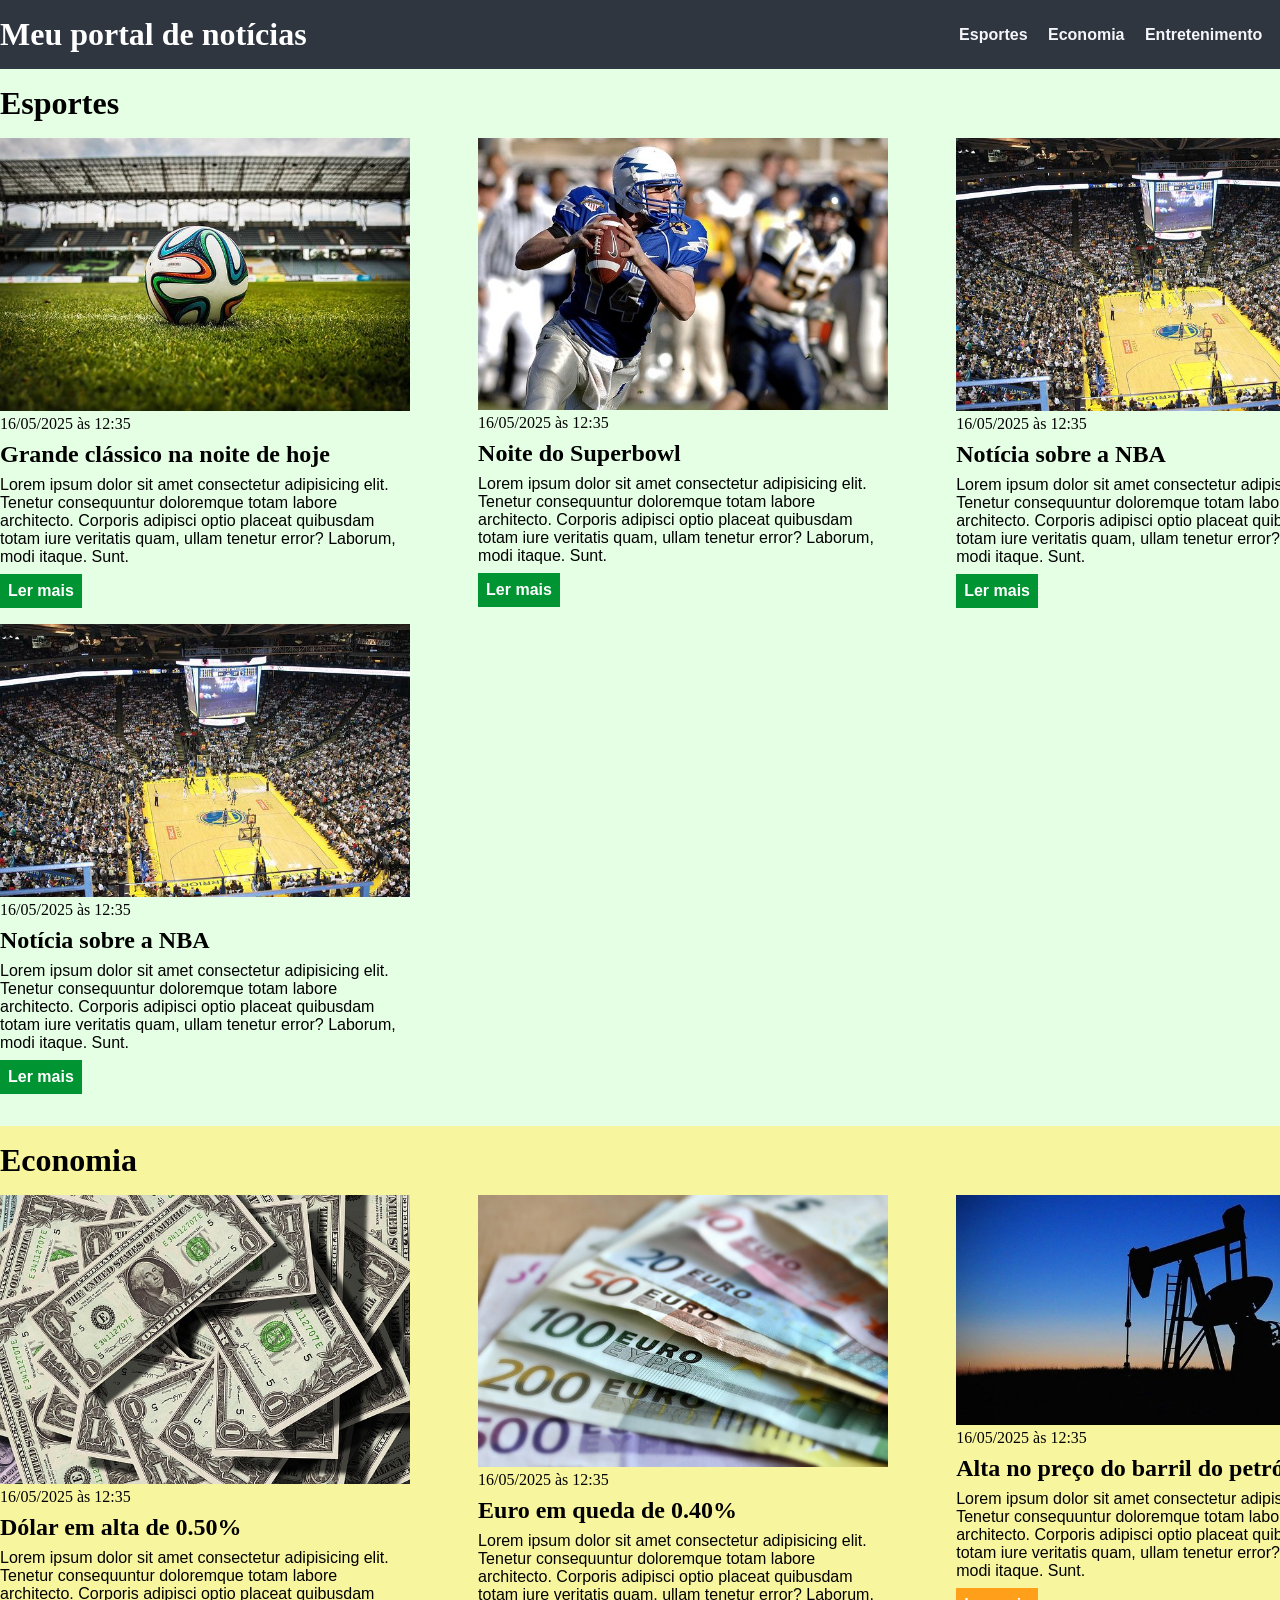
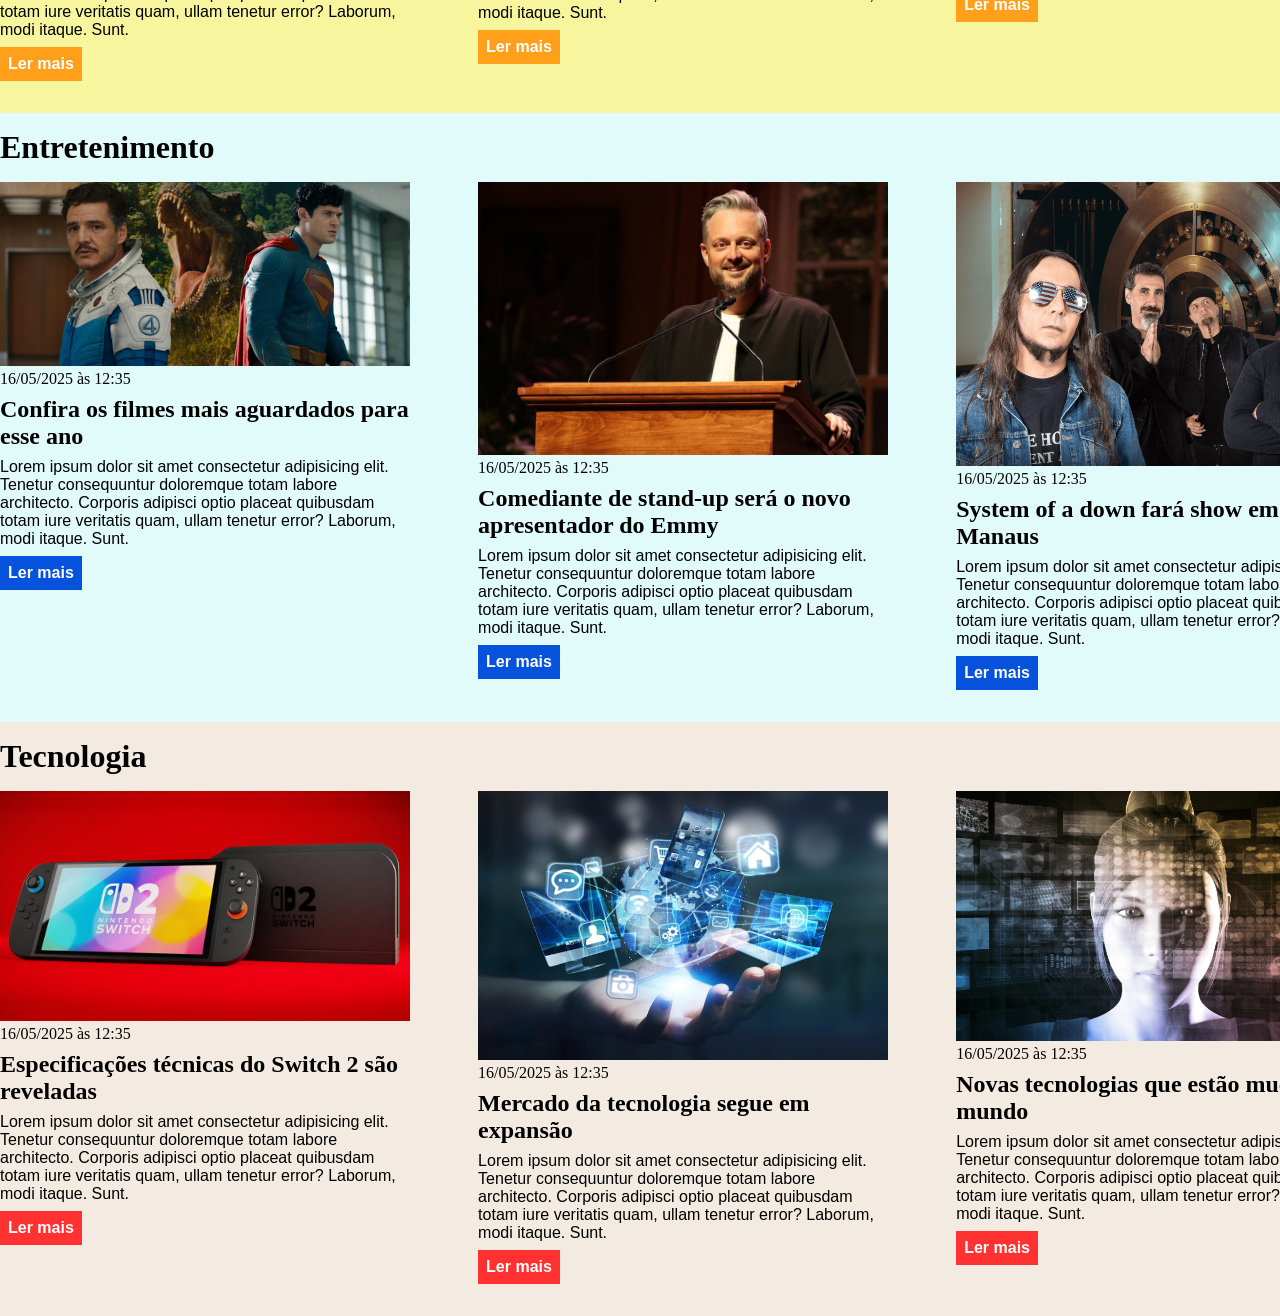
<file: index.html>
<!DOCTYPE html>
<html lang="pt-BR">

<head>
    <meta charset="UTF-8">
    <meta http-equiv="X-UA-Compatible" content="IE=edge">
    <meta name="viewport" content="width=device-width, initial-scale=1.0">
    <title>Meu portal de notícias</title>
    <link rel="stylesheet" href="./main.css" />
</head>

<body>

    <header>
        <div class="container">
            <h1>Meu portal de notícias</h1>
            <nav>
                <ul>
                    <li>
                        <a href="#sports" title="Ir para a seção de esportes">Esportes</a>
                    </li>
                    <li>
                        <a href="#economy" title="Ir para a seção de notícias">Economia</a>
                    </li>
                    <li>
                        <a href="#entertainment" title="Ir para a seção de entretenimento">Entretenimento</a>
                    </li>
                    <li>
                        <a href="#technology" title="Ir para a seção de tecnologia">Tecnologia</a>
                    </li>
                </ul>
            </nav>
        </div>
    </header>


    <section id="sports">
        <div class="container">
            <h2>Esportes</h2>
            <div class="articles">
                <article>
                    <img src="./imagens/futebol.jpg" alt="Bola de futebol no gramado" />
                    <header>
                        <time class="creation-date">16/05/2025 às 12:35</time>
                    </header>
                    <h3>Grande clássico na noite de hoje</h3>
                    <p>
                        Lorem ipsum dolor sit amet consectetur adipisicing elit. Tenetur consequuntur doloremque totam
                        labore
                        architecto. Corporis adipisci optio placeat quibusdam totam iure veritatis quam, ullam tenetur
                        error?
                        Laborum, modi itaque. Sunt.
                    </p>
                    <a href="#" title="Leia a notícia completa">Ler mais</a>
                </article>
                <article>
                    <img src="./imagens/futebol-americano.jpg"
                        alt="Jogador de futebol americano correndo com a bola na mão" />
                    <header>
                        <time class="creation-date">16/05/2025 às 12:35</time>
                    </header>
                    <h3>Noite do Superbowl</h3>
                    <p>
                        Lorem ipsum dolor sit amet consectetur adipisicing elit. Tenetur consequuntur doloremque totam
                        labore
                        architecto. Corporis adipisci optio placeat quibusdam totam iure veritatis quam, ullam tenetur
                        error?
                        Laborum, modi itaque. Sunt.
                    </p>
                    <a href="#" title="Leia a notícia completa">Ler mais</a>
                </article>
                <article>
                    <img src="./imagens/basquete.jpg" title="Vista aérea de uma quadra de basquete" />
                    <header>
                        <time class="creation-date">16/05/2025 às 12:35</time>
                    </header>
                    <h3>Notícia sobre a NBA</h3>
                    <p>
                        Lorem ipsum dolor sit amet consectetur adipisicing elit. Tenetur consequuntur doloremque totam
                        labore
                        architecto. Corporis adipisci optio placeat quibusdam totam iure veritatis quam, ullam tenetur
                        error?
                        Laborum, modi itaque. Sunt.
                    </p>
                    <a href="#" title="Leia a notícia completa">Ler mais</a>
                </article>
                <article>
                    <img src="./imagens/basquete.jpg" title="Vista aérea de uma quadra de basquete" />
                    <header>
                        <time class="creation-date">16/05/2025 às 12:35</time>
                    </header>
                    <h3>Notícia sobre a NBA</h3>
                    <p>
                        Lorem ipsum dolor sit amet consectetur adipisicing elit. Tenetur consequuntur doloremque totam
                        labore
                        architecto. Corporis adipisci optio placeat quibusdam totam iure veritatis quam, ullam tenetur
                        error?
                        Laborum, modi itaque. Sunt.
                    </p>
                    <a href="#" title="Leia a notícia completa">Ler mais</a>
                </article>
            </div>
        </div>
    </section>

    <section id="economy">
        <div class="container">
            <h2>Economia</h2>
            <div class="articles">
                <article>
                    <img src="./imagens/dolares.jpg" alt="Muitos dólares" />
                    <header>
                        <time class="creation-date">16/05/2025 às 12:35</time>
                    </header>
                    <h3>Dólar em alta de 0.50%</h3>
                    <p>
                        Lorem ipsum dolor sit amet consectetur adipisicing elit. Tenetur consequuntur doloremque totam labore
                        architecto. Corporis adipisci optio placeat quibusdam totam iure veritatis quam, ullam tenetur error?
                        Laborum, modi itaque. Sunt.
                    </p>
                    <a href="#" title="Leia a notícia completa">Ler mais</a>
                </article>
                <article>
                    <img src="./imagens/euro.jpg" alt="Várias notas de euro" />
                    <header>
                        <time class="creation-date">16/05/2025 às 12:35</time>
                    </header>
                    <h3>Euro em queda de 0.40%</h3>
                    <p>
                        Lorem ipsum dolor sit amet consectetur adipisicing elit. Tenetur consequuntur doloremque totam labore
                        architecto. Corporis adipisci optio placeat quibusdam totam iure veritatis quam, ullam tenetur error?
                        Laborum, modi itaque. Sunt.
                    </p>
                    <a href="#" title="Leia a notícia completa">Ler mais</a>
                </article>
                <article>
                    <img src="./imagens/petroleo.jpg" alt="Extração de petróleo" />
                    <header>
                        <time class="creation-date">16/05/2025 às 12:35</time>
                    </header>
                    <h3>Alta no preço do barril do petróleo</h3>
                    <p>
                        Lorem ipsum dolor sit amet consectetur adipisicing elit. Tenetur consequuntur doloremque totam labore
                        architecto. Corporis adipisci optio placeat quibusdam totam iure veritatis quam, ullam tenetur error?
                        Laborum, modi itaque. Sunt.
                    </p>
                    <a href="#" title="Leia a notícia completa">Ler mais</a>
                </article>
            </div>
        </div>
    </section>

    <section id="entertainment">
        <div class="container">
            <h2>Entretenimento</h2>
            <div class="articles">
                <article>
                    <img src="./imagens/filmes.jpg" alt="Três personagens de filmes anunciados para o ano de 2025 em uma montagem" />
                    <header>
                        <time class="creation-date">16/05/2025 às 12:35</time>
                    </header>
                    <h3>Confira os filmes mais aguardados para esse ano</h3>
                    <p>
                        Lorem ipsum dolor sit amet consectetur adipisicing elit. Tenetur consequuntur doloremque totam
                        labore
                        architecto. Corporis adipisci optio placeat quibusdam totam iure veritatis quam, ullam tenetur
                        error?
                        Laborum, modi itaque. Sunt.
                    </p>
                    <a href="#" title="Leia a notícia completa">Ler mais</a>
                </article>
                <article>
                    <img src="./imagens/comediante-emmy.jpg" alt="Comediante em um púlpito apresentando um evento" />
                    <header>
                        <time class="creation-date">16/05/2025 às 12:35</time>
                    </header>
                    <h3>Comediante de stand-up será o novo apresentador do Emmy</h3>
                    <p>
                        Lorem ipsum dolor sit amet consectetur adipisicing elit. Tenetur consequuntur doloremque totam
                        labore
                        architecto. Corporis adipisci optio placeat quibusdam totam iure veritatis quam, ullam tenetur
                        error?
                        Laborum, modi itaque. Sunt.
                    </p>
                    <a href="#" title="Leia a notícia completa">Ler mais</a>
                </article>
                <article>
                    <img src="./imagens/soad.png" title="Todos os integrantes da banda System of a Down em uma foto selfie" />
                    <header>
                        <time class="creation-date">16/05/2025 às 12:35</time>
                    </header>
                    <h3>System of a down fará show em Manaus</h3>
                    <p>
                        Lorem ipsum dolor sit amet consectetur adipisicing elit. Tenetur consequuntur doloremque totam
                        labore
                        architecto. Corporis adipisci optio placeat quibusdam totam iure veritatis quam, ullam tenetur
                        error?
                        Laborum, modi itaque. Sunt.
                    </p>
                    <a href="#" title="Leia a notícia completa">Ler mais</a>
                </article>
            </div>
        </div>
    </section>

    <section id="technology">
        <div class="container">
            <h2>Tecnologia</h2>
            <div class="articles">
                <article>
                    <img src="./imagens/switch2.jpg" alt="Console de video game Nintendo Switch 2 em um fundo vermelho" />
                    <header>
                        <time class="creation-date">16/05/2025 às 12:35</time>
                    </header>
                    <h3>Especificações técnicas do Switch 2 são reveladas</h3>
                    <p>
                        Lorem ipsum dolor sit amet consectetur adipisicing elit. Tenetur consequuntur doloremque totam
                        labore
                        architecto. Corporis adipisci optio placeat quibusdam totam iure veritatis quam, ullam tenetur
                        error?
                        Laborum, modi itaque. Sunt.
                    </p>
                    <a href="#" title="Leia a notícia completa">Ler mais</a>
                </article>
                <article>
                    <img src="./imagens/mercado-tecnologia.png" alt="Mão segurando o mundo, dispositivos e várias tecnologias, com efeitos holográficos" />
                    <header>
                        <time class="creation-date">16/05/2025 às 12:35</time>
                    </header>
                    <h3>Mercado da tecnologia segue em expansão</h3>
                    <p>
                        Lorem ipsum dolor sit amet consectetur adipisicing elit. Tenetur consequuntur doloremque totam
                        labore
                        architecto. Corporis adipisci optio placeat quibusdam totam iure veritatis quam, ullam tenetur
                        error?
                        Laborum, modi itaque. Sunt.
                    </p>
                    <a href="#" title="Leia a notícia completa">Ler mais</a>
                </article>
                <article>
                    <img src="./imagens/novas-tecnologias.png" title="Rosto de uma mulher com efeito holográfico com vários monitores ao fundo" />
                    <header>
                        <time class="creation-date">16/05/2025 às 12:35</time>
                    </header>
                    <h3>Novas tecnologias que estão mudando o mundo</h3>
                    <p>
                        Lorem ipsum dolor sit amet consectetur adipisicing elit. Tenetur consequuntur doloremque totam
                        labore
                        architecto. Corporis adipisci optio placeat quibusdam totam iure veritatis quam, ullam tenetur
                        error?
                        Laborum, modi itaque. Sunt.
                    </p>
                    <a href="#" title="Leia a notícia completa">Ler mais</a>
                </article>
            </div>
        </div>
    </section>

</body>

</html>
</file>
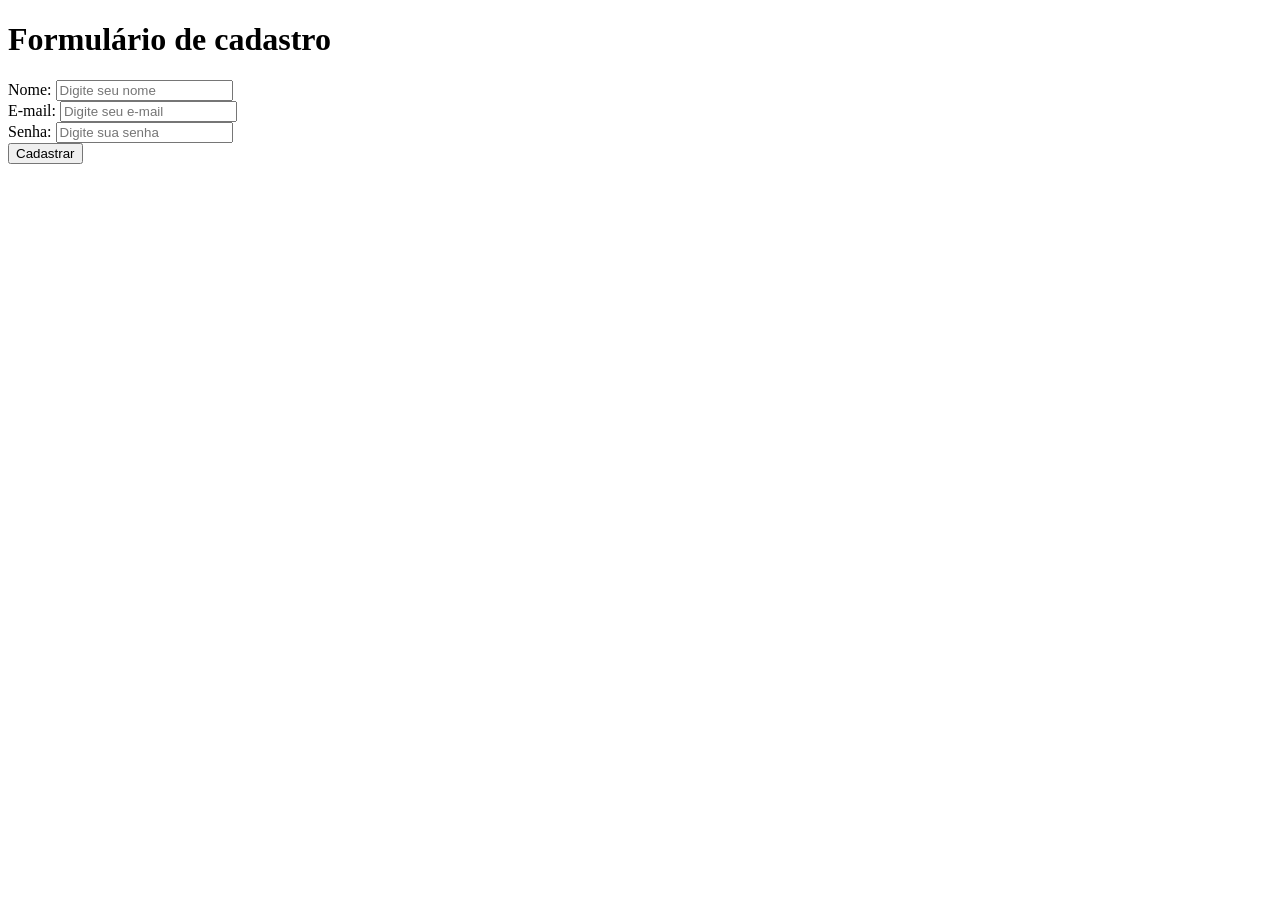
<file: exercicio_html.html>
<!DOCTYPE html>
<html lang="pt-br">
<head>
    <meta charset="UTF-8">
    <meta name="viewport" content="width=device-width, initial-scale=1.0">
    <title>Formulário de cadastro</title>
</head>
<body>
    <h1>Formulário de cadastro</h1>

    <label for="nome">Nome: </label>
    <input id="nome" type="text" placeholder="Digite seu nome" /><br />
    
    <label for="email">E-mail: </label>
    <input id="email" type="email" placeholder="Digite seu e-mail" /><br />
    
    <label for="password">Senha: </label>
    <input id="password" type="password" placeholder="Digite sua senha" /><br />

    <button type="submit">Cadastrar</button>
</body>
</html>
</file>
<file: main.css>
*{
    box-sizing: border-box;
    margin: 0;
    padding: 0;
}

body > header {
    background-color: #2f3640;
    padding: 16px 0;
    color: #fff;
}

header .container {
    display: flex;
    align-items: center;
    justify-content: space-between;
}

header li{
    display: inline;
    font-family: Arial, Helvetica, sans-serif;
    font-weight: bold;
    margin-left: 16px;
}

header li a{
    color: #f5f6fa;
    text-decoration: none;
}

.container{
    width: 1366px;
    margin: 0 auto;
}

.articles{
    display: flex;
    flex-wrap: wrap;
    justify-content: space-between;
}

.articles article img{
    /*height: 180px;*/
    width: 100%;
}

.articles article{
    width: 30%;
}

section{
    padding: 16px 0;
}

section h2,
.articles article{
    margin-bottom: 16px;
}

section h2{
    font-size: 32px;
}

.articles article h3{
    margin-top: 8px;
    margin-bottom: 8px;
    font-size: 24px;
}

.articles article a{
    background-color: blue;
    color: #fff;
    padding: 8px;
    display: inline-block;
    text-decoration: none;
    font-weight: bold;
    margin-top: 8px;
}

.articles article a:hover{
    text-decoration: underline;
}

.articles article p,
.articles article a{
    font-family: Arial, Helvetica, sans-serif;
}

#sports{
    background-color: rgba(0, 255, 0, 0.1);
}

#sports .articles article a{
    background-color: #009432;
}

#economy{
    background-color: #f8f59f;
}

#economy .articles article a{
    background-color: #ff9f1a;
}

#entertainment{
    background-color: #e1fafa;
}

#entertainment .articles article a{
    background-color: #0652dd;
}

#technology{
    background-color: #f3ebe1;
}

#technology .articles article a{
    background-color: #ff3131;
}
</file>
